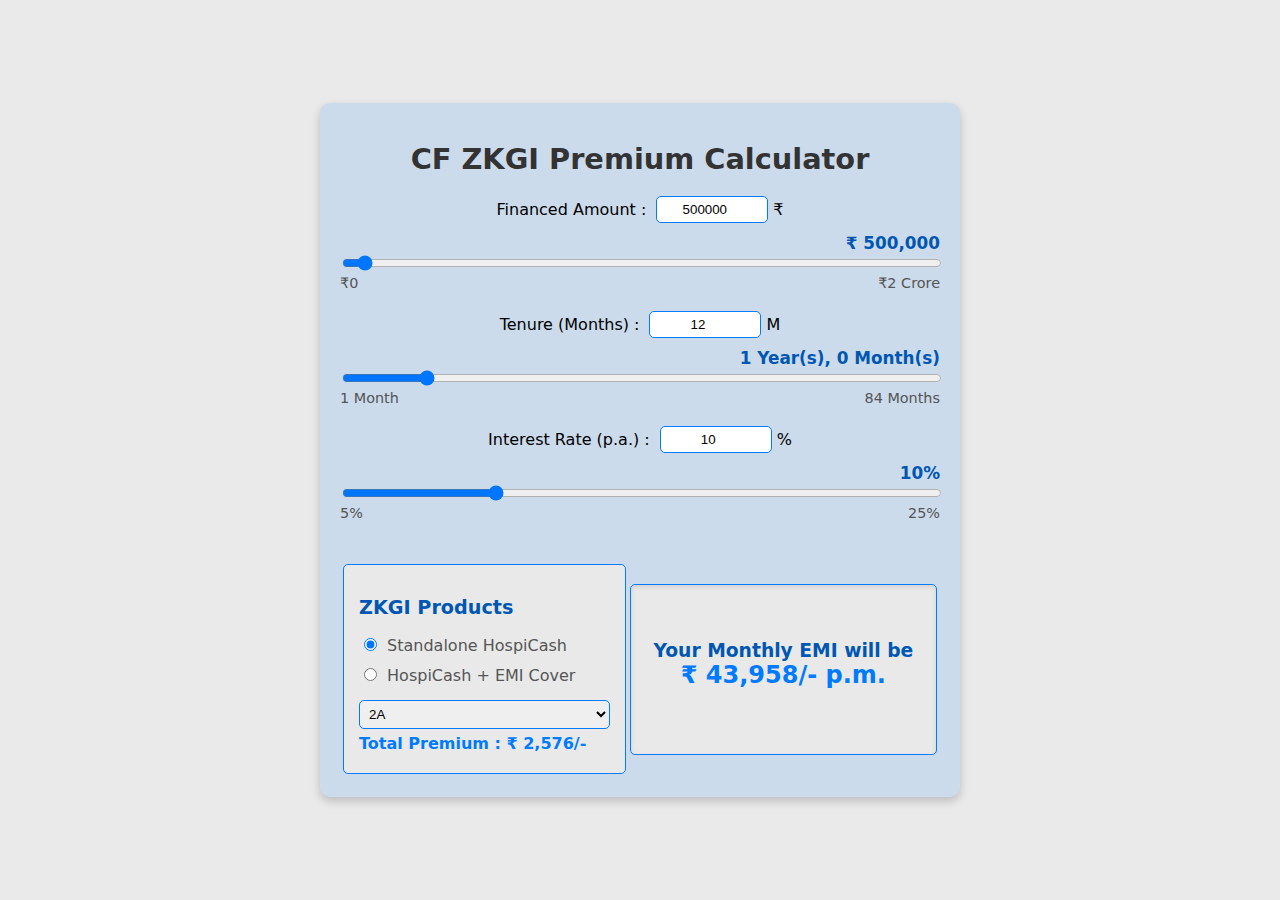
<file: emi_zkgi_1.1/index.html>
<!DOCTYPE html>
<html lang="en">

<head>
    <meta charset="UTF-8">
    <meta name="viewport" content="width=device-width, initial-scale=1.0">
    <title>ZKGI KMPL Premium Calculator</title>
    <link rel="stylesheet" href="styles.css">
</head>

<body>
    <div class="calculator">
        <h1>CF ZKGI Premium Calculator</h1>

        <!-- Loan Amount -->
        <div class="slider-group">
            <label for="loan-amount"></label>
            <div class="input-group">
                Financed Amount :  
                <input type="number" id="loan-amount-text" min="0" max="20000000" step="10000" value="500000">₹
            </div>

            <div class = "range-endpoints">
            <span> </span> 
            <h3> <span>₹ <span id = "loan-value">500,000</span> </h3>
            </span>
            </div>

            <input type="range" id="loan-amount" min="0" max="20000000" step="10000" value="500000">
            <div class="range-endpoints">
                <span>₹0</span>
                <span>₹2 Crore</span>
            </div>
        </div>

        <!-- Tenure -->
        <div class="slider-group">
            <label for="tenure"></label>
            <div class="input-group">
                Tenure (Months) :
                <input type="number" id="tenure-text" min="1" max="84" step="1" value="12">
                <span>M</span>
            </div>

            <div class = "range-endpoints">
                <span></span> 
                <span>
                <h3> <span id = "tenure-value"></span></h3>
                </span>
                </div>

            <input type="range" id="tenure" min="1" max="84" step="1" value="12">
            <div class="range-endpoints">
                <span>1 Month</span>
                <span>84 Months</span>
            </div>
        </div>

        <!-- Interest Rate -->
        <div class="slider-group">
            <label for="interest-rate"></label>
            <div class="input-group">
                Interest Rate (p.a.) : 
                <input type="number" id="interest-rate-text" min="5" max="25" step="0.05" value="10">
                <span>%</span>
            </div>

            <div class = "range-endpoints">
                <span></span>
                <span> 
                <h3> <span id = "rate-value">10</span>% </h3>
                </span>
                </div>

            <input type="range" id="interest-rate" min="5" max="25" step="0.05" value="10">
            <div class="range-endpoints">
                <span>5%</span>
                <span>25%</span>
            </div>
        </div>

        <table style="width: 100%; height: inherit;">
            <tr>
                <td>
                    <!-- Add this block after the EMI results section -->
                    <div class="offer-section">
                        <h2>ZKGI Products</h2>

                        <!-- Offer Selection -->
                        <div>
                            <label>
                                <input type="radio" name="offer-type" value="hospicash" checked>
                                Standalone HospiCash
                            </label>
                            <label>
                                <input type="radio" name="offer-type" value="hospicash-emi">
                                HospiCash + EMI Cover
                            </label>
                        </div>

                        <!-- Offer Message -->
                        <p id="offer-message"></p>

                        <!-- Dropdown for additional options -->
                        <div id="offer-dropdown-container" style="display: none;">
                            <!-- <label for="offer-options">Choose cover benefits:</label> -->
                            <select id="offer-options" style="border-color: #007bff;">
                                <!-- A2: 2576, A2C1: 3381, A2C2: 4057, A1C2: 3107 -->
                                <option value="A2">2A</option>
                                <option value="A2C1">2A+1C</option>
                                <option value="A2C2">2A+2C</option>
                                <option value="A1C1">1A+1C</option>
                            </select>
                        </div>

                        <!-- Premium Amount -->
                        <p id="premium-amount"></p>
                    </div>
                </td>
                <td>
                    <!-- EMI Results -->
                    <div class="emi-result">
                        <h3>Your Monthly EMI will be</h3>
                        <div class="emi-amount">₹ <span id="emi">0</span>/- p.m.</div>
                    </div>
                </td>
            </tr>
        </table>
    </div>

    <script src="script.js"></script>
</body>

</html>
</file>
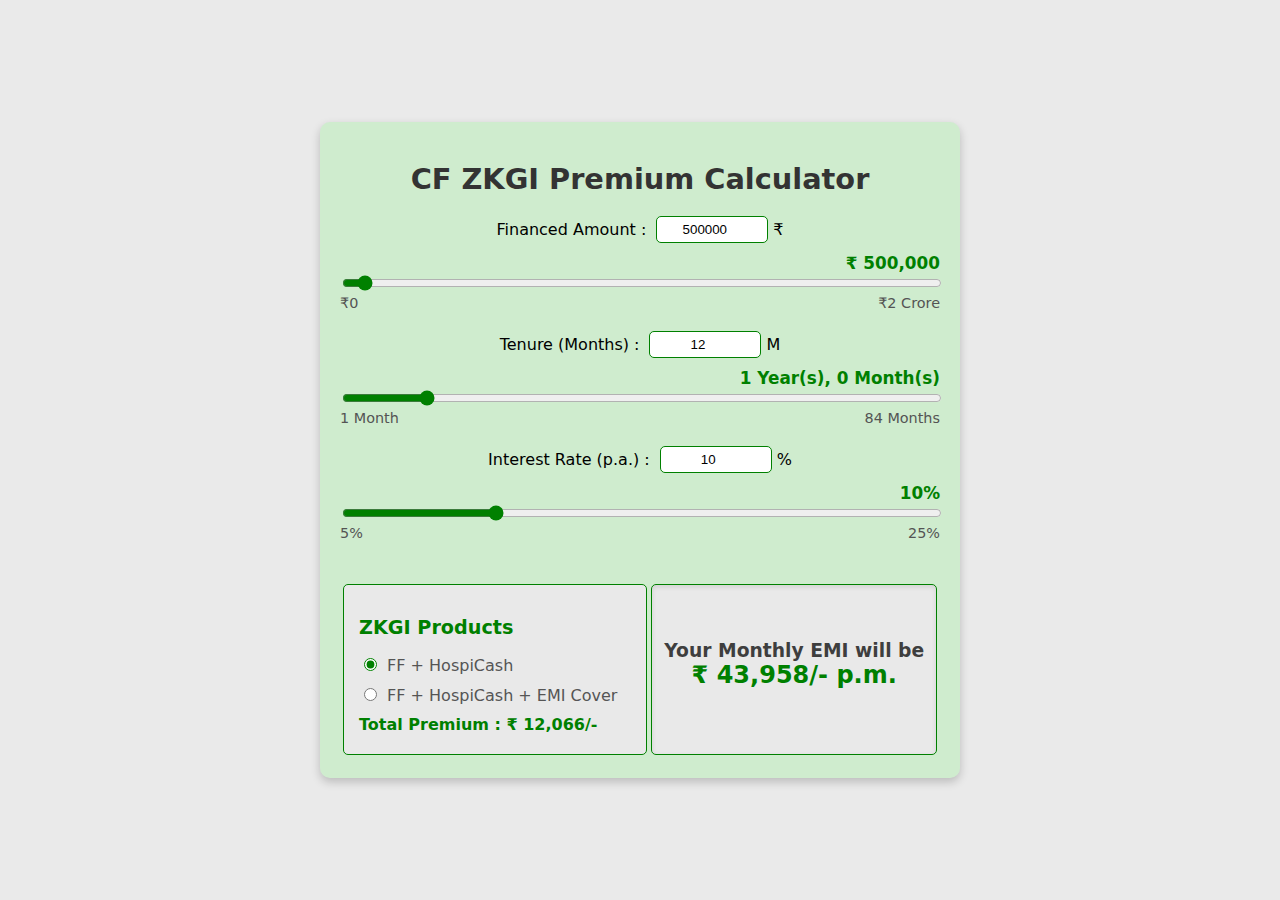
<file: emi_zkgi_2.0/index.html>
<!DOCTYPE html>
<html lang="en">

<head>
    <meta charset="UTF-8">
    <meta name="viewport" content="width=device-width, initial-scale=1.0">
    <title>ZKGI KMPL Premium Calculator</title>
    <link rel="stylesheet" href="styles.css">
</head>

<body>
    <div class="calculator">
        <h1>CF ZKGI Premium Calculator</h1>

        <!-- Loan Amount -->
        <div class="slider-group">
            <label for="loan-amount"></label>
            <div class="input-group">
                Financed Amount :  
                <input type="number" id="loan-amount-text" min="0" max="20000000" step="10000" value="500000">₹
            </div>

            <div class = "range-endpoints">
            <span> </span> 
            <h3> <span>₹ <span id = "loan-value">500,000</span> </h3>
            </span>
            </div>

            <input type="range" id="loan-amount" min="0" max="20000000" step="10000" value="500000">
            <div class="range-endpoints">
                <span>₹0</span>
                <span>₹2 Crore</span>
            </div>
        </div>

        <!-- Tenure -->
        <div class="slider-group">
            <label for="tenure"></label>
            <div class="input-group">
                Tenure (Months) :
                <input type="number" id="tenure-text" min="1" max="84" step="1" value="12">
                <span>M</span>
            </div>

            <div class = "range-endpoints">
                <span></span> 
                <span>
                <h3> <span id = "tenure-value"></span></h3>
                </span>
                </div>

            <input type="range" id="tenure" min="1" max="84" step="1" value="12">
            <div class="range-endpoints">
                <span>1 Month</span>
                <span>84 Months</span>
            </div>
        </div>

        <!-- Interest Rate -->
        <div class="slider-group">
            <label for="interest-rate"></label>
            <div class="input-group">
                Interest Rate (p.a.) : 
                <input type="number" id="interest-rate-text" min="5" max="25" step="0.05" value="10">
                <span>%</span>
            </div>

            <div class = "range-endpoints">
                <span></span>
                <span> 
                <h3> <span id = "rate-value">10</span>% </h3>
                </span>
                </div>

            <input type="range" id="interest-rate" min="5" max="25" step="0.05" value="10">
            <div class="range-endpoints">
                <span>5%</span>
                <span>25%</span>
            </div>
        </div>

        <table style="width: 100%; height: 100%;">
            <tr>
                <td>
                    <!-- Add this block after the EMI results section -->
                    <div class="offer-section">
                        <h2>ZKGI Products</h2>

                        <!-- Offer Selection -->
                        <div>
                            <label>
                                <input type="radio" name="offer-type" value="ff-hospicash" checked style="accent-color: green;">
                                FF + HospiCash
                            </label>
                            <label>
                                <input type="radio" name="offer-type" value="ff-hospicash-emi" style="accent-color: green;">
                                FF + HospiCash + EMI Cover
                            </label>
                        </div>

                        <!-- Offer Message -->
                        <p id="offer-message"></p>


                        <!-- Premium Amount -->
                        <p id="premium-amount"></p>
                    </div>
                </td>
                <td>
                    <!-- EMI Results -->
                    <div class="emi-result">
                        <h3 style="color: #3e3e3e;">Your Monthly EMI will be</h3>
                        <div class="emi-amount">₹ <span id="emi">0</span>/- p.m.</div>
                    </div>
                </td>
            </tr>
        </table>
    </div>

    <script src="script.js"></script>
</body>
</html>
</file>
<file: emi_zkgi_1.1/styles.css>
body {
    font-family: system-ui, -apple-system, BlinkMacSystemFont, 'Segoe UI', Roboto, Oxygen, Ubuntu, Cantarell, 'Open Sans', 'Helvetica Neue', sans-serif ;
    background-color: #eaeaea;
    margin: 0;
    padding: 0;
    display: flex;
    justify-content: center;
    align-items: center;
    height: 100vh;
}

.calculator {
    background: #007bff20;
    padding: 20px;
    border-radius: 10px;
    box-shadow: 0 4px 10px rgba(0, 0, 0, 0.2);
    width: 600px;
    text-align: center;
}

h1 {
    font-size: 1.8em;
    margin-bottom: 20px;
    color: #333;
}

h3 {
    font-weight: bold;
    color: #0056b3;
    margin: 0%;
}

.slider-group {
    margin: 20px 0;
    font-weight: 400;
}

label {
    font-size: 1em;
    font-weight: 400;
    color: #555;
    display: block;
    margin-bottom: 10px;
}

.input-group {
    display: flex;
    align-items: center;
    justify-content: center;
    margin-bottom: 10px;
}

input[type="number"] {
    font-weight: 500;
    width: 100px;
    padding: 5px;
    margin-left: 10px;
    margin-right: 5px;
    border: 1px solid #007bff;
    outline-color: #007bff;
    border-radius: 5px;
    text-align: center;
}

input[type="range"] {
    width: 100%; 
}

.range-endpoints {
    display: flex;
    justify-content: space-between;
    font-size: 0.9em;
    color: #545454;
}

.emi-result {
    margin-top: 20px;
    background: #e9e9e9;
    padding: 10px;
    padding-top: 55px;
    padding-bottom: 55px;
    border-radius: 5px;
    border: 1px solid #007bff;
    box-shadow: inset 0 2px 5px rgba(0, 0, 0, 0.1);
}

.emi-amount {
    font-size: 1.5em;
    font-weight: bold;
    color: #007bff;
    margin-bottom: 10px;
}

.offer-section {
    margin-top: 20px;
    background: #e9e9e9;
    padding-top: 55px;
    padding-bottom: 55px;
    padding: 15px;
    border-radius: 5px;
    border: 1px solid #007bff;
    text-align: left;
}

.offer-section h2 {
    font-size: 1.2em;
    color: #0056b3;
}

.offer-section p {
    margin: 5px 0;
    font-size: 1em;
    font-weight: bold;
    color: #007bff;
}

.offer-section label {
    display: block;
    margin-top: 10px;
    font-size: 0.9em;
    color: #555;
}

.offer-section select {
    width: 100%;
    padding: 5px;
    border: 1px solid #ccc;
    border-radius: 5px;
    margin-top: 5px;
}

.offer-section div label {
    margin-right: 10px;
    font-size: 1em;
    color: #555;
}

.offer-section div input[type="radio"] {
    margin-right: 5px;
}
</file>
<file: emi_zkgi_2.0/styles.css>
body {
    font-family: system-ui, -apple-system, BlinkMacSystemFont, 'Segoe UI', Roboto, Oxygen, Ubuntu, Cantarell, 'Open Sans', 'Helvetica Neue', sans-serif ;
    background-color: #eaeaea;
    margin: 0;
    padding: 0;
    display: flex;
    justify-content: center;
    align-items: center;
    height: 100vh;
}

.calculator {
    background: #09ff001e;
    padding: 20px;
    border-radius: 10px;
    box-shadow: 0 4px 10px rgba(0, 0, 0, 0.2);
    width: 600px;
    text-align: center;
    color-scheme: light;
}

h1 {
    font-size: 1.8em;
    margin-bottom: 20px;
    color: #333;
}

h3 {
    font-weight: bold;
    color: green;
    margin: 0%;
}

.slider-group {
    margin: 20px 0;
    font-weight: 400;
}

label {
    font-size: 1em;
    font-weight: 400;
    color: #555;
    display: block;
    margin-bottom: 10px;
}

.input-group {
    display: flex;
    align-items: center;
    justify-content: center;
    margin-bottom: 10px;
}

input[type="number"] {
    font-weight: 500;
    width: 100px;
    padding: 5px;
    margin-left: 10px;
    margin-right: 5px;
    border: 1px solid green;
    outline-color: green;
    border-radius: 5px;
    text-align: center;
}

input[type="range"] {
    width: 100%; 
    accent-color: green;
    background: #ffffff;
}

.range-endpoints {
    display: flex;
    justify-content: space-between;
    font-size: 0.9em;
    color: #545454;
}

.emi-result {
    margin-top: 20px;
    background: #e9e9e9;
    padding: 10px;
    padding-top: 55px;
    padding-bottom: 55px;
    border-radius: 5px;
    border: 1px solid green;
    box-shadow: inset 0 2px 5px rgba(0, 0, 0, 0.1);
}

.emi-amount {
    font-size: 1.5em;
    font-weight: bold;
    color: green;
    margin-bottom: 10px;
}

 .offer-section {
    margin-top: 20px;
    background: #e9e9e9;
    padding-top: 55px;
    padding-bottom: 55px;
    padding: 15px;
    border-radius: 5px;
    border: 1px solid green;
    text-align: left;
}

.offer-section h2 {
    font-size: 1.2em;
    color: green;
}

.offer-section p {
    margin: 5px 0;
    font-size: 1em;
    font-weight: bold;
    color: green;
}

.offer-section label {
    display: block;
    margin-top: 10px;
    font-size: 0.9em;
    color: #555;
}

/* .offer-section select {
    width: 100%;
    padding: 5px;
    border: 1px solid #ccc;
    border-radius: 5px;
    margin-top: 5px;
} */

.offer-section div label {
    margin-right: 10px;
    font-size: 1em;
    color: #555;
}

.offer-section div input[type="radio"] {
    margin-right: 5px;
}
</file>
